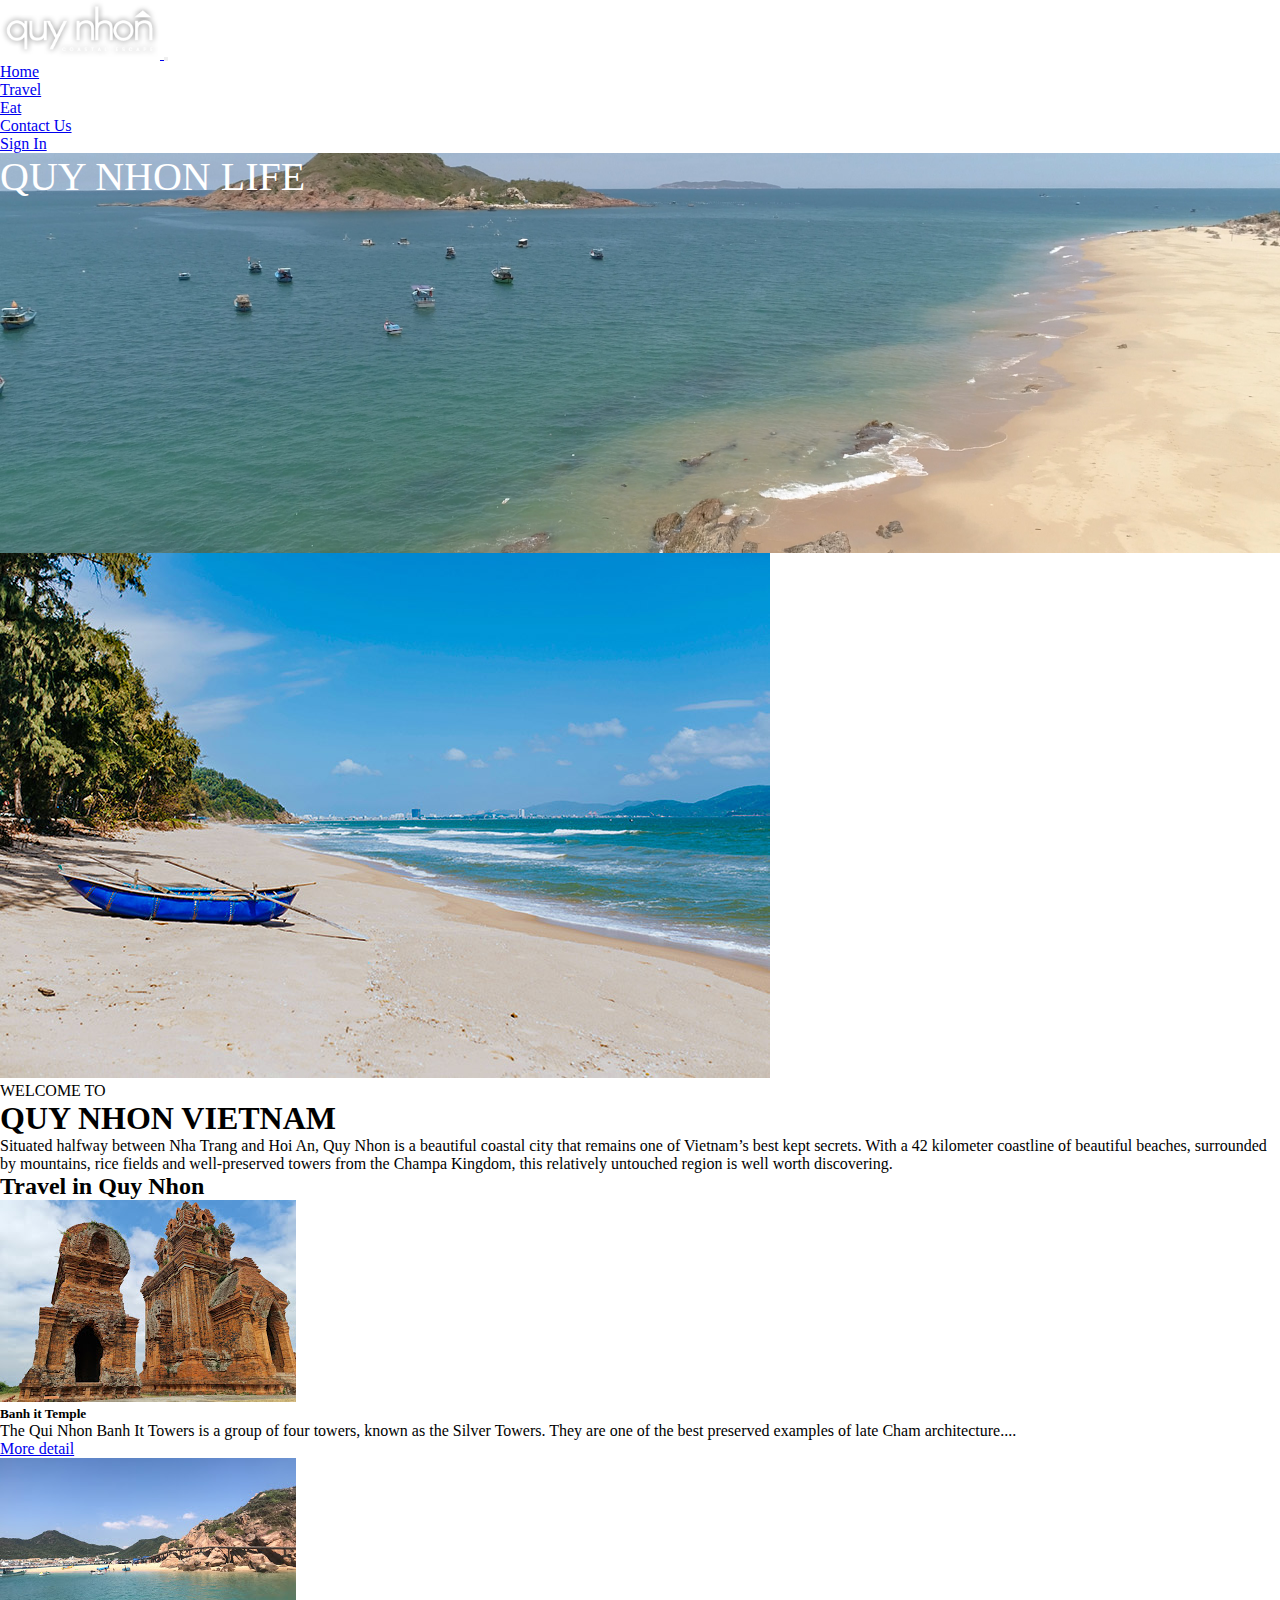
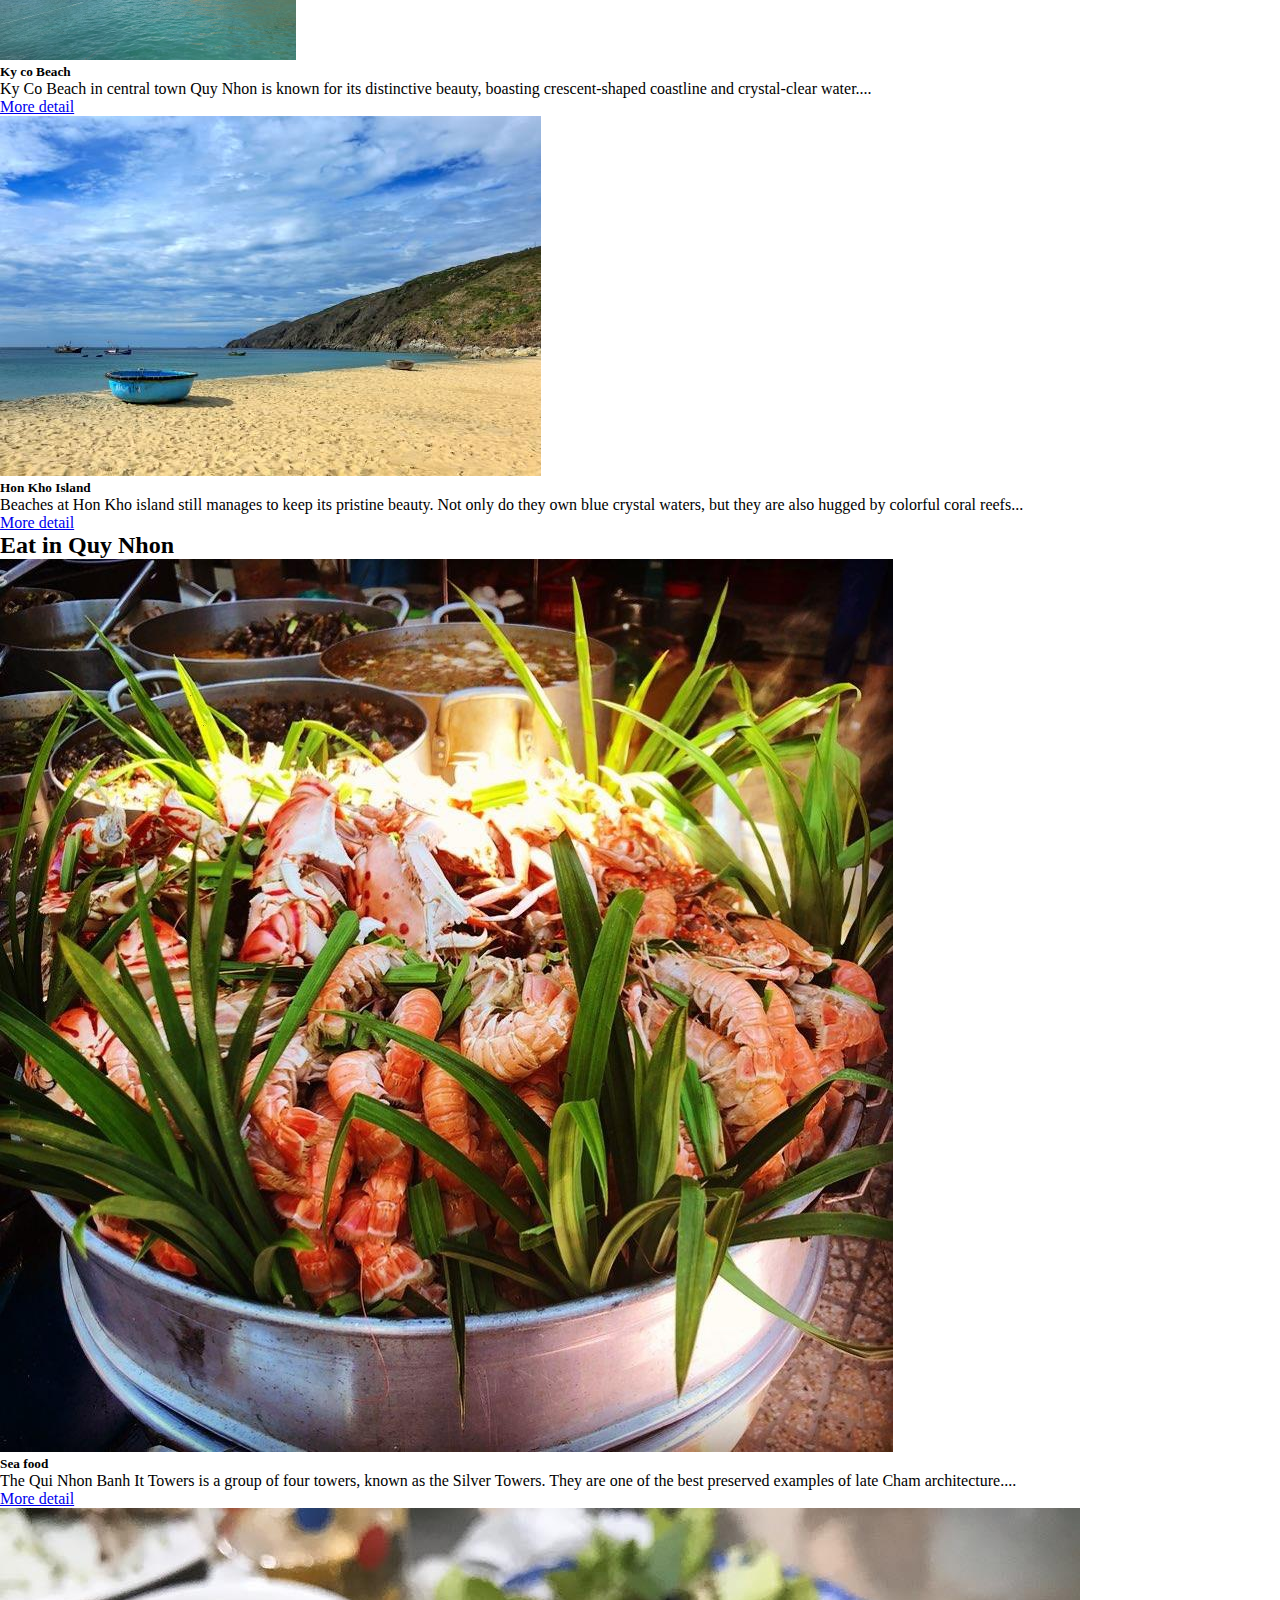
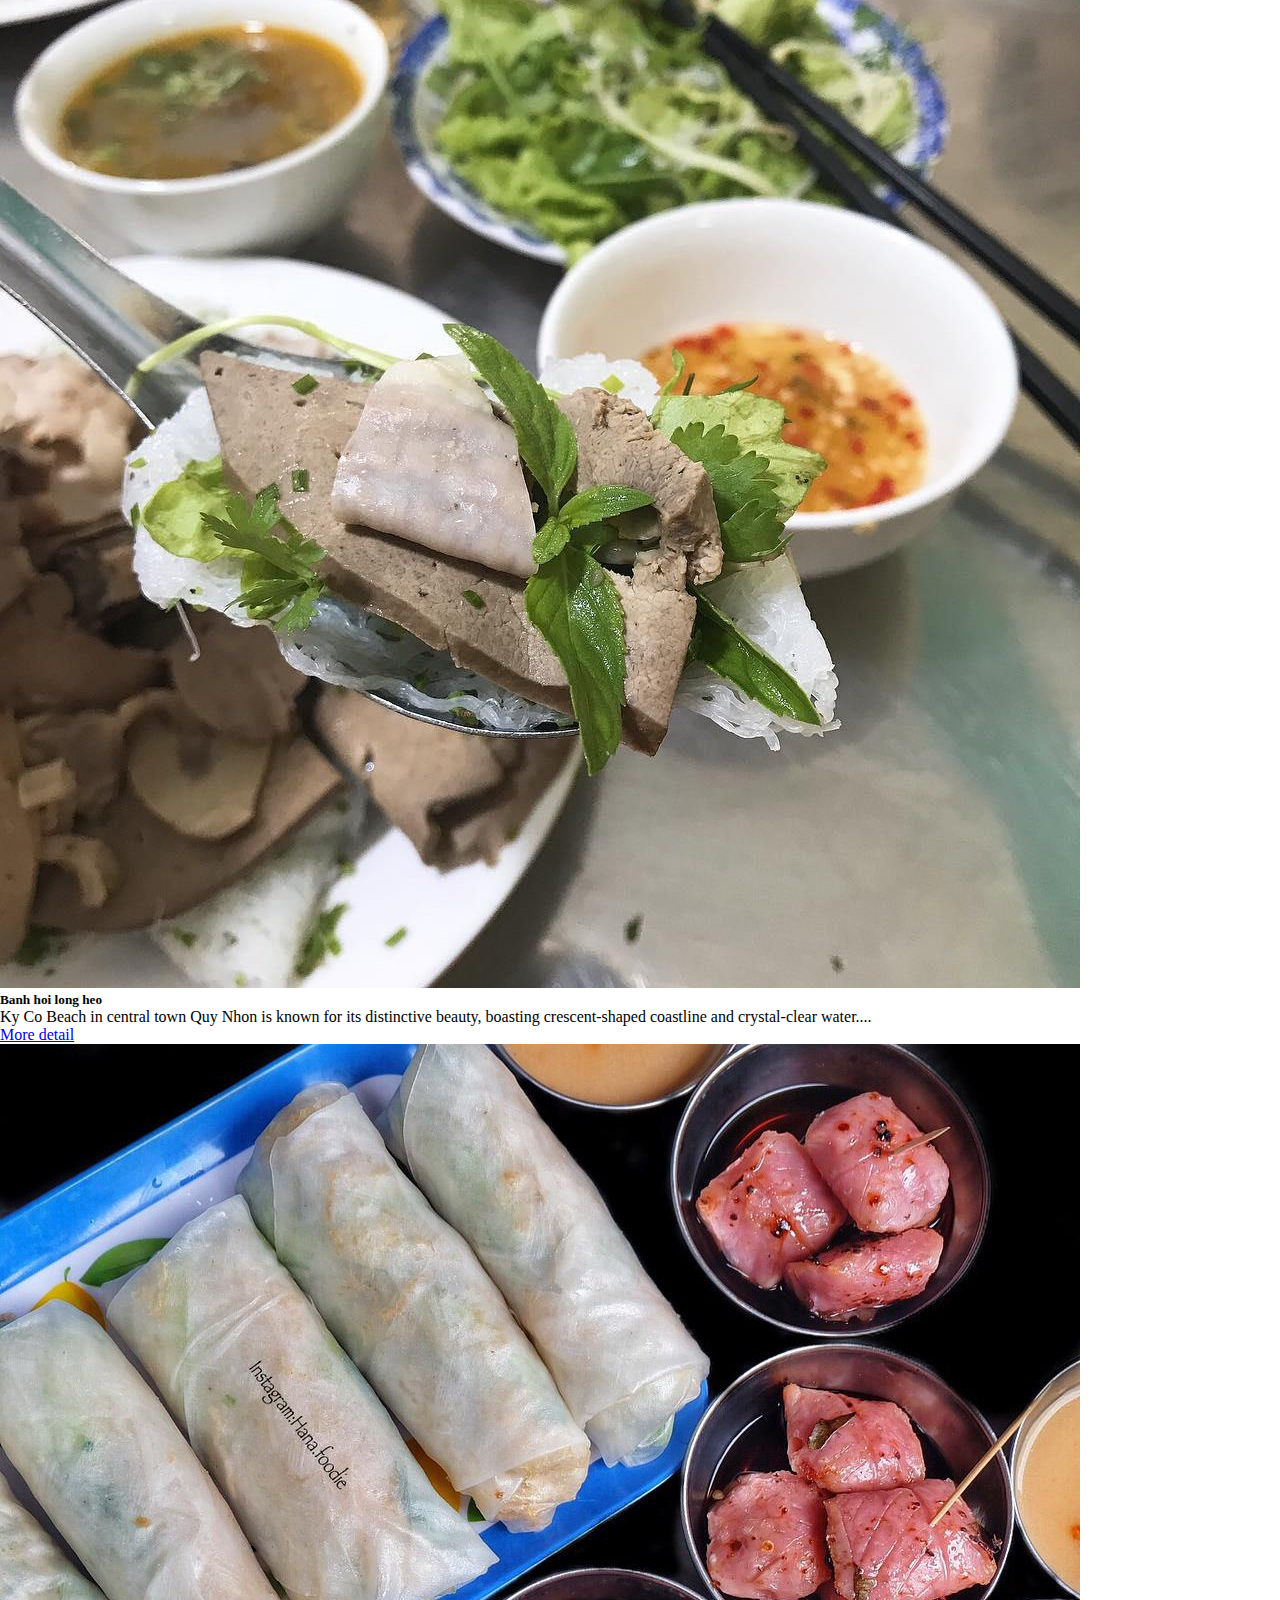
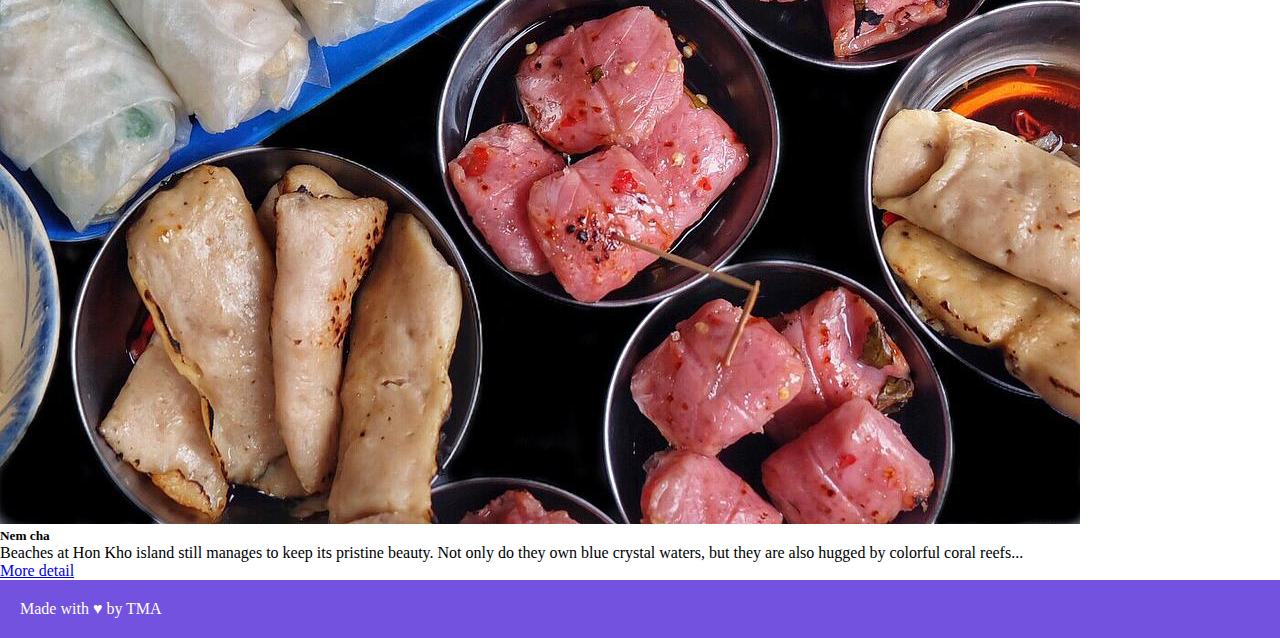
<file: index.html>
<!DOCTYPE html>
<html lang="en">

<head>
  <meta charset="UTF-8">
  <meta http-equiv="X-UA-Compatible" content="IE=edge">
  <meta name="viewport" content="width=device-width, initial-scale=1.0">
  <link rel="stylesheet" href="index.css">
  <link href="https://cdn.jsdelivr.net/npm/bootstrap@5.0.1/dist/css/bootstrap.min.css" rel="stylesheet"
    integrity="sha384-+0n0xVW2eSR5OomGNYDnhzAbDsOXxcvSN1TPprVMTNDbiYZCxYbOOl7+AMvyTG2x" crossorigin="anonymous">
  <meta name="viewport" content="width=device-width, initial-scale=1.0">
  <meta name="description"
    content="Quy Nhon Vietnam is one of the must visit coastal cities in Central Vietnam which boasts stunning beaches, a myriad of attractions, hotels and a lot more.  ">

  <meta name="keywords"
    content="quy nhon travel, vietnam coastal city, quy nhon attractions, fishing village, fishing town, beaches in vietnam, things to do, activities, quy nhon, vietnam">

  <meta name="google-site-verification" content="5t_bZPO6lNKE21adFgmoC5HqhByAElQl9Zq3h3pesdw" />
  <title>project4</title>
</head>

<body>
  <!-- header  -->
  <header id="header">
    <nav class="navbar navbar-expand-lg navbar-dark bg-primary">
      <div class="container">
        <a class="navbar-brand" href="index.html">
          <img src="images/logo.png" alt="loto" />
        </a>
        <button class="navbar-toggler" type="button" data-bs-toggle="collapse" data-bs-target="#navbarSupportedContent"
          aria-controls="navbarSupportedContent" aria-expanded="false" aria-label="Toggle navigation">
          <span class="navbar-toggler-icon"></span>
        </button>

        <div class="collapse navbar-collapse justify-content-end" id="navbarSupportedContent">
          <ul class="navbar-nav">
            <li class="nav-item">
              <a class="nav-link active" aria-current="page" href="index.html">Home</a>
            </li>
            <li class="nav-item">
              <a class="nav-link" href="#gallery-travel">Travel</a>
            </li>
            <li class="nav-item">
              <a class="nav-link" href="#gallery-eat">Eat</a>
            </li>
            <li class="nav-item">
              <a class="nav-link" href="page/contactUs">Contact Us</a>
            </li>
            <li class="nav-item">
              <a class="nav-link" href="page/signIn">Sign In</a>
            </li>
          </ul>
        </div>
      </div>
    </nav>
  </header>
  <!-- / header -->

  <!-- banner  -->
  <section id="banner">
    <div class="position-relative banner-img">
      <div class="position-absolute banner-content">
        QUY NHON LIFE
      </div>
    </div>
  </section>
  <!-- / banner  -->

  <!-- Info  -->
  <section id="info">
    <div class="container">
      <div class="row my-5">
        <div class="col-lg-6 col-md-6 col-sm-12">
          <img src="images/welcome.jpg" alt="" class="w-100">
        </div>
        <div class="col-lg-6 col-md-6 col-sm-12">
          <p class="">WELCOME TO</p>
          <h1 class="">QUY NHON VIETNAM</h1>
          <p class="">Situated halfway between Nha Trang and Hoi An, Quy Nhon is a beautiful coastal city that remains
            one of
            Vietnam’s best kept secrets. With a 42 kilometer coastline of beautiful beaches, surrounded by mountains,
            rice fields and well-preserved towers from the Champa Kingdom, this relatively untouched region is well
            worth discovering. </p>
        </div>
      </div>
    </div>
  </section>
  <!-- / Info -->

  <!-- gallery  -->
  <section id="gallery-travel">
    <div class="container mb-4">
      <h2>Travel in Quy Nhon</h2>
      <div class="row">
        <div class="col-lg-4 col-md-6 col-sm-12">
          <div class="card shadow m-2">
            <img src="images/2021-02-23.jpg" class="card-img-top" alt="Banh it Temple">
            <div class="card-body">
              <h5 class="card-title">Banh it Temple</h5>
              <p class="card-text">
                The Qui Nhon Banh It Towers is a group of four towers, known as the Silver Towers. They are one of the
                best preserved examples of late Cham architecture....</p>
              <a href="page/detailTravel" class="btn btn-primary">More detail</a>
            </div>
          </div>
        </div>
        <div class="col-lg-4 col-md-6 col-sm-12">
          <div class="card shadow m-2">
            <img src="images/IMG_4172.JPG" class="card-img-top" alt="Ky co Beach">
            <div class="card-body">
              <h5 class="card-title">Ky co Beach</h5>
              <p class="card-text">Ky Co Beach in central town Quy Nhon is known for its distinctive beauty, boasting
                crescent-shaped coastline and crystal-clear water....</p>
              <a href="page/detailTravel" class="btn btn-primary">More detail</a>
            </div>
          </div>
        </div>
        <div class="col-lg-4 col-md-6 col-sm-12">
          <div class="card shadow m-2">
            <img src="images/licensed-image.jpg" class="card-img-top" alt="Hon Kho Island">
            <div class="card-body">
              <h5 class="card-title">Hon Kho Island</h5>
              <p class="card-text">Beaches at Hon Kho island still manages to keep its pristine beauty. Not only do they
                own blue crystal waters, but they are also hugged by colorful coral reefs...</p>
              <a href="page/detailTravel" class="btn btn-primary">More detail</a>
            </div>
          </div>
        </div>
      </div>
    </div>
  </section>
  <!-- / galery -->

  <!-- gallery  -->
  <section id="gallery-eat">
    <div class="container mb-4">
      <h2>Eat in Quy Nhon</h2>
      <div class="row">
        <div class="col-lg-4 col-md-6 col-sm-12">
          <div class="card shadow m-2">
            <img src="images/misa_piggy.jpg" class="card-img-top" alt="Sea food">
            <div class="card-body">
              <h5 class="card-title">Sea food</h5>
              <p class="card-text">
                The Qui Nhon Banh It Towers is a group of four towers, known as the Silver Towers. They are one of the
                best preserved examples of late Cham architecture....</p>
              <a href="page/detailEat" class="btn btn-primary">More detail</a>
            </div>
          </div>
        </div>
        <div class="col-lg-4 col-md-6 col-sm-12">
          <div class="card shadow m-2">
            <img src="images/mitmit25.jpg" class="card-img-top" alt="Banh hoi long heo">
            <div class="card-body">
              <h5 class="card-title">Banh hoi long heo</h5>
              <p class="card-text">Ky Co Beach in central town Quy Nhon is known for its distinctive beauty, boasting
                crescent-shaped coastline and crystal-clear water....</p>
              <a href="page/detailEat" class="btn btn-primary">More detail</a>
            </div>
          </div>
        </div>
        <div class="col-lg-4 col-md-6 col-sm-12">
          <div class="card shadow m-2">
            <img src="images/hanafoodie_2.jpg" class="card-img-top" alt="Nem cha">
            <div class="card-body">
              <h5 class="card-title">Nem cha</h5>
              <p class="card-text">Beaches at Hon Kho island still manages to keep its pristine beauty. Not only do they
                own blue crystal waters, but they are also hugged by colorful coral reefs...</p>
              <a href="page/detailEat" class="btn btn-primary">More detail</a>
            </div>
          </div>
        </div>
      </div>
    </div>
  </section>
  <!-- / galery -->

  <!-- footer  -->

  <footer id="footer">
    <div class="container p-2">
      <p class="lead text-center">
        Made with &hearts; by TMA
      </p>
    </div>
  </footer>
  <!-- / footer  -->

  <!-- Optional JavaScript; choose one of the two! -->

  <!-- Option 1: Bootstrap Bundle with Popper -->
  <script src="https://cdn.jsdelivr.net/npm/bootstrap@5.0.1/dist/js/bootstrap.bundle.min.js"
    integrity="sha384-gtEjrD/SeCtmISkJkNUaaKMoLD0//ElJ19smozuHV6z3Iehds+3Ulb9Bn9Plx0x4"
    crossorigin="anonymous"></script>

  <!-- Option 2: Separate Popper and Bootstrap JS -->
  <!--
    <script src="https://cdn.jsdelivr.net/npm/@popperjs/core@2.9.2/dist/umd/popper.min.js" integrity="sha384-IQsoLXl5PILFhosVNubq5LC7Qb9DXgDA9i+tQ8Zj3iwWAwPtgFTxbJ8NT4GN1R8p" crossorigin="anonymous"></script>
    <script src="https://cdn.jsdelivr.net/npm/bootstrap@5.0.1/dist/js/bootstrap.min.js" integrity="sha384-Atwg2Pkwv9vp0ygtn1JAojH0nYbwNJLPhwyoVbhoPwBhjQPR5VtM2+xf0Uwh9KtT" crossorigin="anonymous"></script>
    -->

  <!-- Global site tag (gtag.js) - Google Analytics -->
  <script async src="https://www.googletagmanager.com/gtag/js?id=G-E2JDKHR2YD"></script>
  <script>
    window.dataLayer = window.dataLayer || [];
    function gtag() { dataLayer.push(arguments); }
    gtag('js', new Date());

    gtag('config', 'G-E2JDKHR2YD');
  </script>
</body>

</html>
</file>
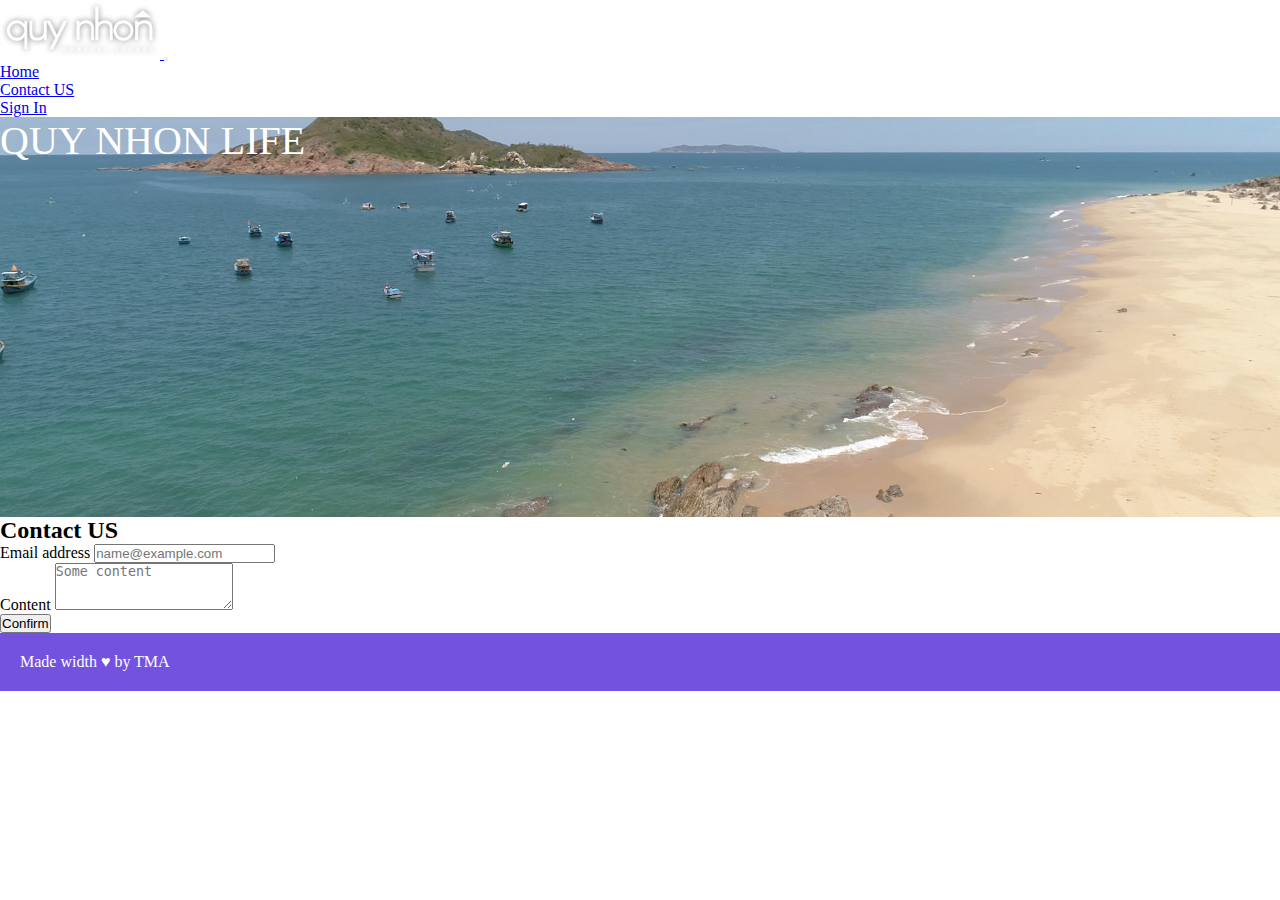
<file: page/contactUs/index.html>
<!DOCTYPE html>
<html lang="en">

<head>
  <meta charset="UTF-8">
  <meta http-equiv="X-UA-Compatible" content="IE=edge">
  <meta name="viewport" content="width=device-width, initial-scale=1.0">
  <link rel="stylesheet" href="index.css">
  <link href="https://cdn.jsdelivr.net/npm/bootstrap@5.0.1/dist/css/bootstrap.min.css" rel="stylesheet"
    integrity="sha384-+0n0xVW2eSR5OomGNYDnhzAbDsOXxcvSN1TPprVMTNDbiYZCxYbOOl7+AMvyTG2x" crossorigin="anonymous">
  <meta name="viewport" content="width=device-width, initial-scale=1.0">
  <meta name="description"
    content="Quy Nhon Vietnam is one of the must visit coastal cities in Central Vietnam which boasts stunning beaches, a myriad of attractions, hotels and a lot more.  ">

  <meta name="keywords"
    content="quy nhon travel, vietnam coastal city, quy nhon attractions, fishing village, fishing town, beaches in vietnam, things to do, activities, quy nhon, vietnam">

  <meta name="google-site-verification" content="5t_bZPO6lNKE21adFgmoC5HqhByAElQl9Zq3h3pesdw" />
  <title>project4</title>
</head>

<body>
  <!-- header  -->
  <header id="header">
    <nav class="navbar navbar-expand-lg navbar-dark bg-primary">
      <div class="container">
        <a class="navbar-brand" href="../../index.html">
          <img src="../../images/logo.png" alt="loto" />
        </a>
        <button class="navbar-toggler" type="button" data-bs-toggle="collapse" data-bs-target="#navbarSupportedContent"
          aria-controls="navbarSupportedContent" aria-expanded="false" aria-label="Toggle navigation">
          <span class="navbar-toggler-icon"></span>
        </button>

        <div class="collapse navbar-collapse justify-content-end" id="navbarSupportedContent">
          <ul class="navbar-nav">
            <li class="nav-item">
              <a class="nav-link active" aria-current="page" href="../../index.html">Home</a>
            </li>
            <li class="nav-item">
              <a class="nav-link" href="index.html">Contact US</a>
            </li>
            <li class="nav-item">
              <a class="nav-link" href="../signIn">Sign In</a>
            </li>
          </ul>
        </div>
      </div>
    </nav>
  </header>
  <!-- / header -->

  <!-- banner  -->
  <section id="banner">
    <div class="position-relative banner-img">
      <div class="position-absolute banner-content">
        QUY NHON LIFE
      </div>
    </div>
  </section>
  <!-- / banner  -->

  <!-- contact-us  -->
  <section id="contact-us">
    <div class="container mt-5 mb-5">
      <div class="bg-light p-5 border rounded-2">
        <h2>Contact US</h2>
        <form>
          <div class="mb-3">
            <label for="exampleFormControlInput1" class="form-label">Email address</label>
            <input type="email" class="form-control" id="exampleFormControlInput1" placeholder="name@example.com">
          </div>
          <div class="mb-3">
            <label for="exampleFormControlTextarea1" class="form-label">Content</label>
            <textarea class="form-control" id="exampleFormControlTextarea1" rows="3"
              placeholder="Some content"></textarea>
          </div>
          <button type="button" class="btn btn-primary">Confirm</button>
        </form>
      </div>
    </div>
  </section>
  <!-- /contact-us  -->

  <!-- footer  -->

  <footer id="footer">
    <div class="container">
      <p class="lead text-center">
        Made width &hearts; by TMA
      </p>
    </div>
  </footer>
  <!-- / footer  -->

  <!-- Optional JavaScript; choose one of the two! -->

  <!-- Option 1: Bootstrap Bundle with Popper -->
  <script src="https://cdn.jsdelivr.net/npm/bootstrap@5.0.1/dist/js/bootstrap.bundle.min.js"
    integrity="sha384-gtEjrD/SeCtmISkJkNUaaKMoLD0//ElJ19smozuHV6z3Iehds+3Ulb9Bn9Plx0x4"
    crossorigin="anonymous"></script>

  <!-- Option 2: Separate Popper and Bootstrap JS -->
  <!--
    <script src="https://cdn.jsdelivr.net/npm/@popperjs/core@2.9.2/dist/umd/popper.min.js" integrity="sha384-IQsoLXl5PILFhosVNubq5LC7Qb9DXgDA9i+tQ8Zj3iwWAwPtgFTxbJ8NT4GN1R8p" crossorigin="anonymous"></script>
    <script src="https://cdn.jsdelivr.net/npm/bootstrap@5.0.1/dist/js/bootstrap.min.js" integrity="sha384-Atwg2Pkwv9vp0ygtn1JAojH0nYbwNJLPhwyoVbhoPwBhjQPR5VtM2+xf0Uwh9KtT" crossorigin="anonymous"></script>
    -->

  <!-- Global site tag (gtag.js) - Google Analytics -->
  <script async src="https://www.googletagmanager.com/gtag/js?id=G-E2JDKHR2YD"></script>
  <script>
    window.dataLayer = window.dataLayer || [];
    function gtag() { dataLayer.push(arguments); }
    gtag('js', new Date());

    gtag('config', 'G-E2JDKHR2YD');
  </script>
</body>

</html>
</file>
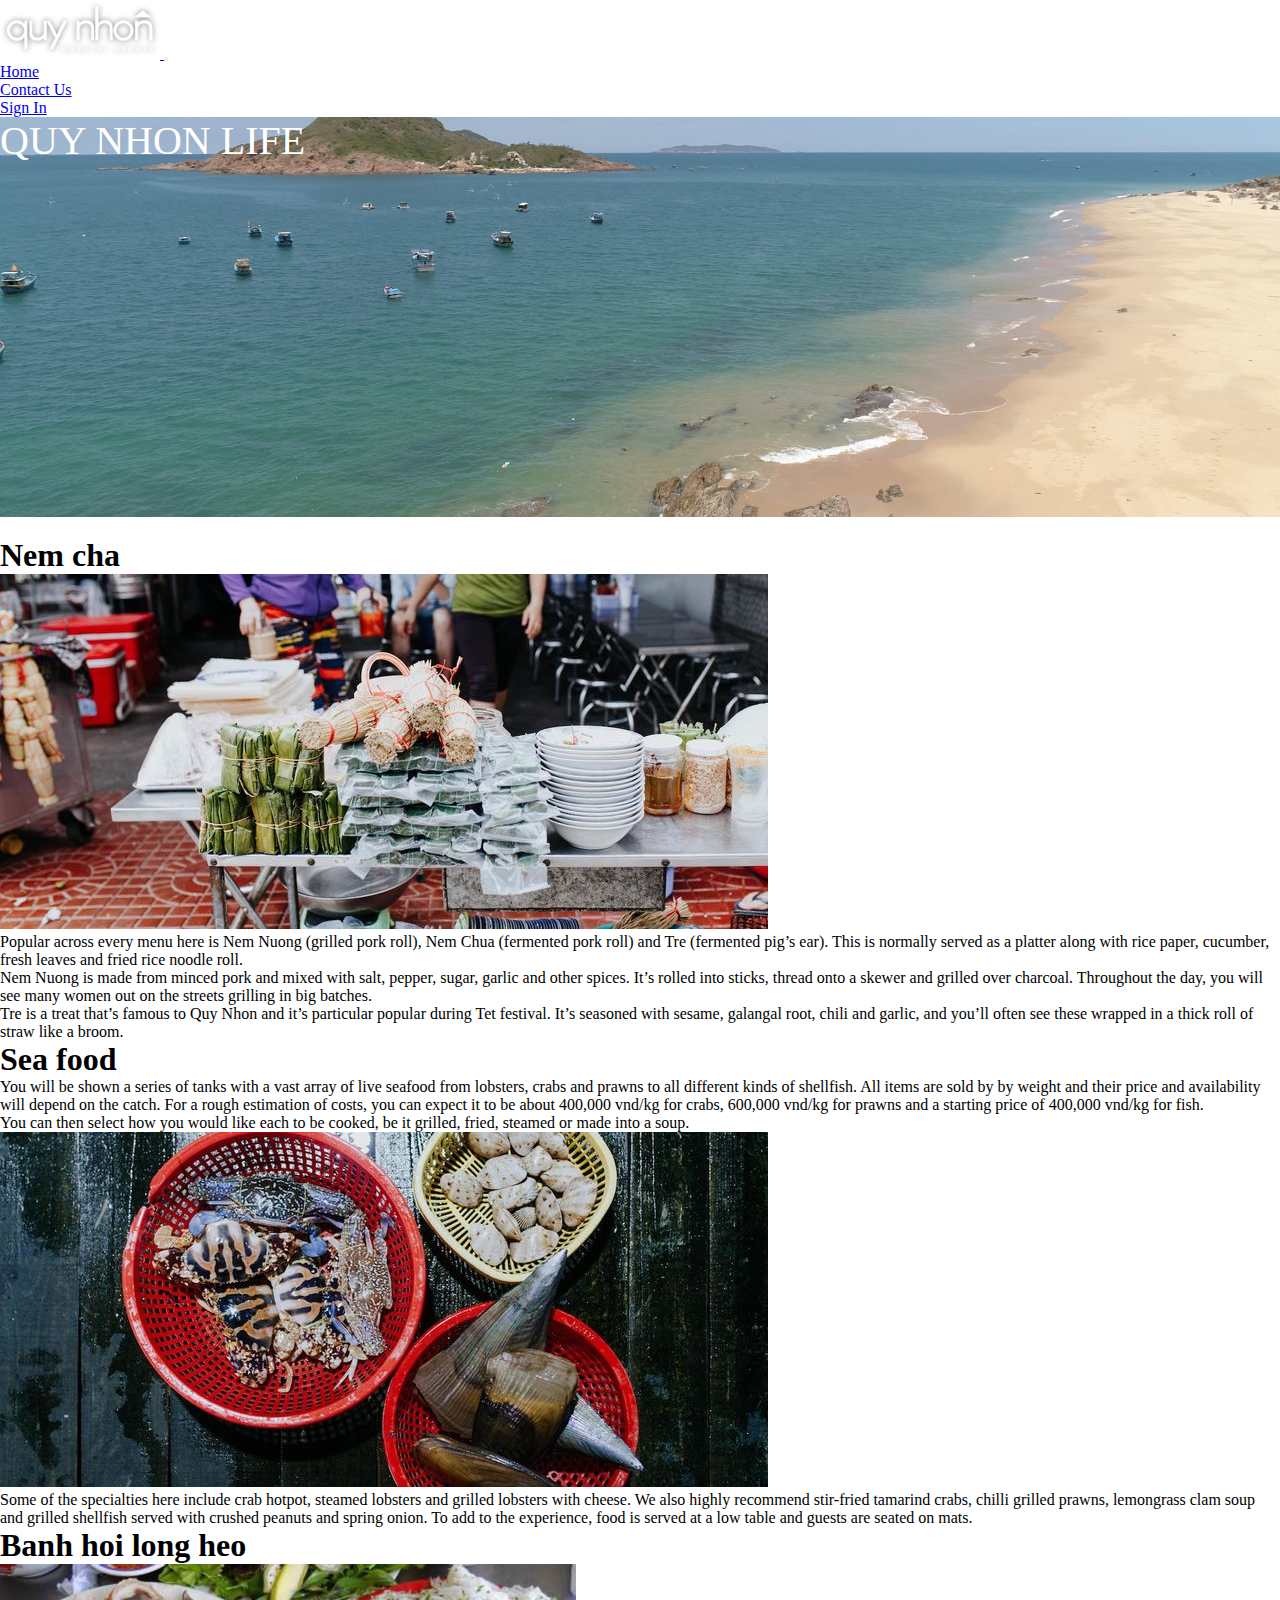
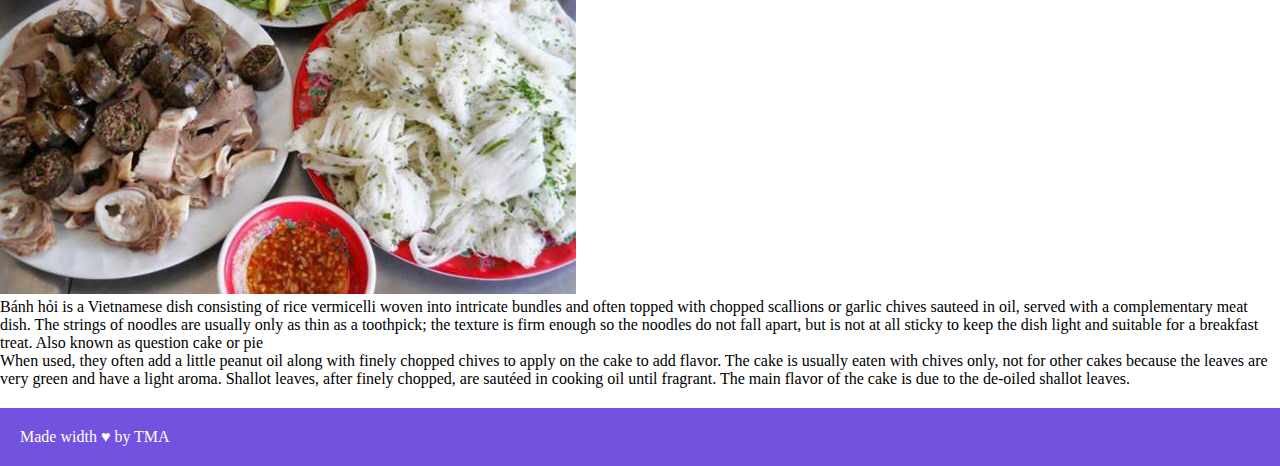
<file: page/detailEat/index.html>
<!DOCTYPE html>
<html lang="en">

<head>
  <meta charset="UTF-8">
  <meta http-equiv="X-UA-Compatible" content="IE=edge">
  <meta name="viewport" content="width=device-width, initial-scale=1.0">
  <link rel="stylesheet" href="index.css">
  <link href="https://cdn.jsdelivr.net/npm/bootstrap@5.0.1/dist/css/bootstrap.min.css" rel="stylesheet"
    integrity="sha384-+0n0xVW2eSR5OomGNYDnhzAbDsOXxcvSN1TPprVMTNDbiYZCxYbOOl7+AMvyTG2x" crossorigin="anonymous">
  <meta name="viewport" content="width=device-width, initial-scale=1.0">
  <meta name="description"
    content="Quy Nhon Vietnam is one of the must visit coastal cities in Central Vietnam which boasts stunning beaches, a myriad of attractions, hotels and a lot more.  ">

  <meta name="keywords"
    content="quy nhon travel, vietnam coastal city, quy nhon attractions, fishing village, fishing town, beaches in vietnam, things to do, activities, quy nhon, vietnam">

  <meta name="google-site-verification" content="5t_bZPO6lNKE21adFgmoC5HqhByAElQl9Zq3h3pesdw" />
  <title>project4</title>
</head>

<body>
  <!-- header  -->
  <header id="header">
    <nav class="navbar navbar-expand-lg navbar-dark bg-primary">
      <div class="container">
        <a class="navbar-brand" href="../../index.html">
          <img src="../../images/logo.png" alt="loto" />
        </a>
        <button class="navbar-toggler" type="button" data-bs-toggle="collapse" data-bs-target="#navbarSupportedContent"
          aria-controls="navbarSupportedContent" aria-expanded="false" aria-label="Toggle navigation">
          <span class="navbar-toggler-icon"></span>
        </button>

        <div class="collapse navbar-collapse justify-content-end" id="navbarSupportedContent">
          <ul class="navbar-nav">
            <li class="nav-item">
              <a class="nav-link active" aria-current="page" href="../../index.html">Home</a>
            </li>
            <li class="nav-item">
              <a class="nav-link" href="../contactUs">Contact Us</a>
            </li>
            <li class="nav-item">
              <a class="nav-link" href="../signIn">Sign In</a>
            </li>
          </ul>
        </div>
      </div>
    </nav>
  </header>
  <!-- / header -->

  <!-- banner  -->
  <section id="banner">
    <div class="position-relative banner-img">
      <div class="position-absolute banner-content">
        QUY NHON LIFE
      </div>
    </div>
  </section>
  <!-- / banner  -->

  <!-- container  -->
  <section id="content">
    <div class="container d-flex flex-column h-100 justify-content-center">
      <div class="bg-light p-5 border rounded-2">
        <div class="row">
          <h1 class="mb-4">Nem cha</h1>
          <div class="row">
            <div class="col-lg-6 col-md-12 col-sm-12">
              <img src="../../images/Quy-Nhon-26-768x355.jpg" alt="Nem cha" class="w-100 mb-4">
            </div>
            <div class="col-lg-6 col-md-12 col-sm-12">
              <p>Popular across every menu here is Nem Nuong (grilled pork roll), Nem Chua (fermented pork roll) and Tre
                (fermented pig’s ear). This is normally served as a platter along with rice paper, cucumber, fresh
                leaves and fried rice noodle roll.</p>
              <p>Nem Nuong is made from minced pork and mixed with salt, pepper, sugar, garlic and other spices. It’s
                rolled into sticks, thread onto a skewer and grilled over charcoal. Throughout the day, you will see
                many women out on the streets grilling in big batches.</p>
            </div>
            <div class="row mt-3">
              <p>Tre is a treat that’s famous to Quy Nhon and it’s particular popular during Tet festival. It’s seasoned
                with sesame, galangal root, chili and garlic, and you’ll often see these wrapped in a thick roll of
                straw like a broom.</p>
            </div>
          </div>
        </div>
        <div class="row">
          <h1 class="mb-4">Sea food</h1>
          <div class="row">
            <div class="col-lg-6 col-md-12 col-sm-12">
              <p>You will be shown a series of tanks with a vast array of live seafood from lobsters,
                crabs
                and prawns to all different kinds of shellfish. All items are sold by by weight and their price and
                availability will depend on the catch. For a rough estimation of costs, you can expect it to be about
                400,000 vnd/kg for crabs, 600,000 vnd/kg for prawns and a starting price of 400,000 vnd/kg for fish.</p>
              <p>You can then select how you would like each to be cooked, be it grilled, fried, steamed or made into a
                soup.</p>
            </div>
            <div class="col-lg-6 col-md-12 col-sm-12">
              <img src="../../images/Quy-Nhon-33-768x355.jpg" alt="Sea food" class="w-100 mb-4">
            </div>
            <div class="row mt-3">
              <p>Some of the specialties here include crab hotpot, steamed lobsters and grilled lobsters with
                cheese. We also highly recommend stir-fried tamarind crabs, chilli grilled prawns, lemongrass clam soup
                and grilled shellfish served with crushed peanuts and spring onion. To add to the experience, food is
                served at a low table and guests are seated on mats.</p>
            </div>
          </div>
        </div>
        <div class="row">
          <h1 class="mb-4">Banh hoi long heo</h1>
          <div class="row">
            <div class="col-lg-6 col-md-12 col-sm-12">
              <img src="../../images/foody-upload-api-foody-mobile-foody-mobile-hmn-jpg-180918093952.jpg"
                alt="Banh hoi long heo" class="w-100 mb-4">
            </div>
            <div class="col-lg-6 col-md-12 col-sm-12">
              <p>Bánh hỏi is a Vietnamese dish consisting of rice vermicelli woven into intricate bundles and often
                topped with chopped scallions or garlic chives sauteed in oil, served with a complementary meat dish.
                The strings of noodles are usually only as thin as a toothpick; the texture is firm enough so the
                noodles do not fall apart, but is not at all sticky to keep the dish light and suitable for a breakfast
                treat. Also known as question cake or pie</p>
              <pv>When used, they often add a little peanut oil along with finely chopped chives to apply on the cake to
                add flavor. The cake is usually eaten with chives only, not for other cakes because the leaves are very
                green and have a light aroma. Shallot leaves, after finely chopped, are sautéed in cooking oil until
                fragrant. The main flavor of the cake is due to the de-oiled shallot leaves.</pv>
            </div>
          </div>
        </div>
      </div>
    </div>
  </section>
  <!-- /container  -->

  <!-- footer  -->

  <footer id="footer">
    <div class="container p-2">
      <p class="lead text-center">
        Made width &hearts; by TMA
      </p>
    </div>
  </footer>
  <!-- / footer  -->

  <!-- Optional JavaScript; choose one of the two! -->

  <!-- Option 1: Bootstrap Bundle with Popper -->
  <script src="https://cdn.jsdelivr.net/npm/bootstrap@5.0.1/dist/js/bootstrap.bundle.min.js"
    integrity="sha384-gtEjrD/SeCtmISkJkNUaaKMoLD0//ElJ19smozuHV6z3Iehds+3Ulb9Bn9Plx0x4"
    crossorigin="anonymous"></script>

  <!-- Option 2: Separate Popper and Bootstrap JS -->
  <!--
    <script src="https://cdn.jsdelivr.net/npm/@popperjs/core@2.9.2/dist/umd/popper.min.js" integrity="sha384-IQsoLXl5PILFhosVNubq5LC7Qb9DXgDA9i+tQ8Zj3iwWAwPtgFTxbJ8NT4GN1R8p" crossorigin="anonymous"></script>
    <script src="https://cdn.jsdelivr.net/npm/bootstrap@5.0.1/dist/js/bootstrap.min.js" integrity="sha384-Atwg2Pkwv9vp0ygtn1JAojH0nYbwNJLPhwyoVbhoPwBhjQPR5VtM2+xf0Uwh9KtT" crossorigin="anonymous"></script>
    -->

  <!-- Global site tag (gtag.js) - Google Analytics -->
  <script async src="https://www.googletagmanager.com/gtag/js?id=G-E2JDKHR2YD"></script>
  <script>
    window.dataLayer = window.dataLayer || [];
    function gtag() { dataLayer.push(arguments); }
    gtag('js', new Date());

    gtag('config', 'G-E2JDKHR2YD');
  </script>
</body>

</html>
</file>
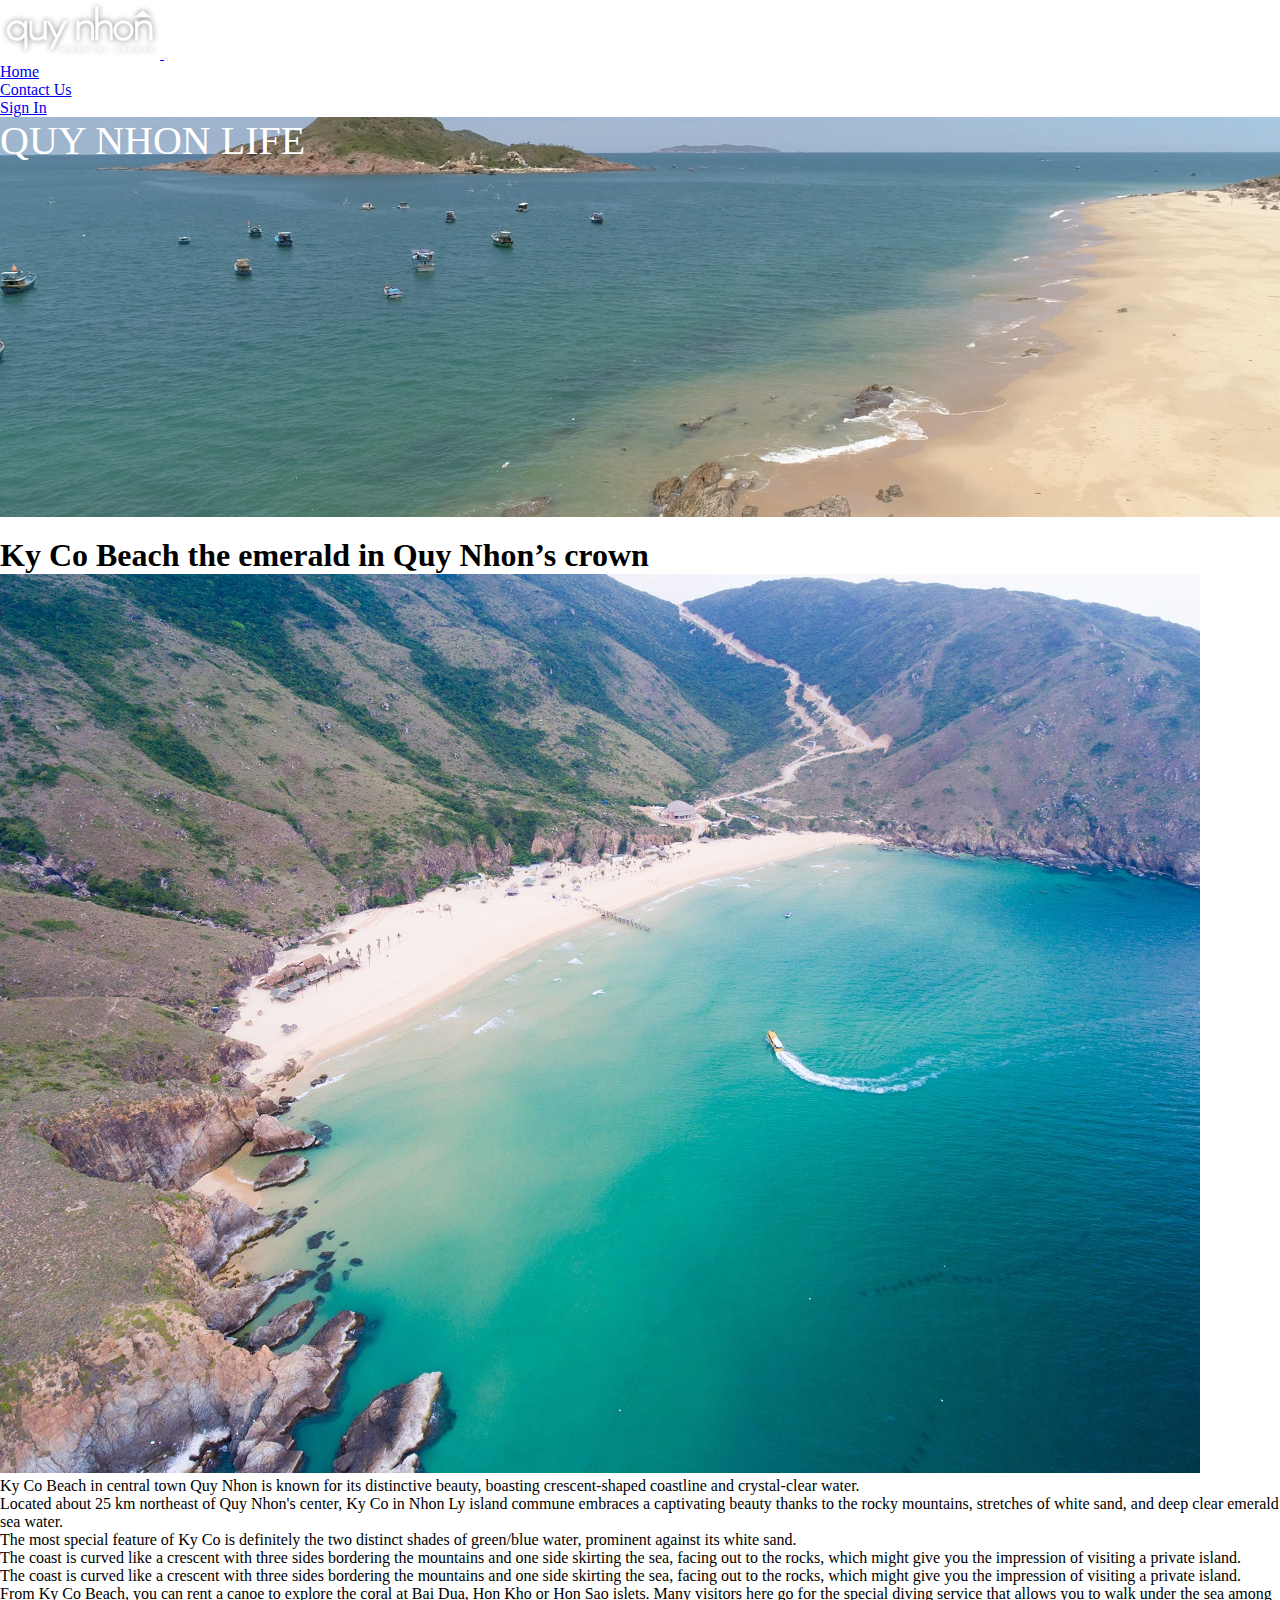
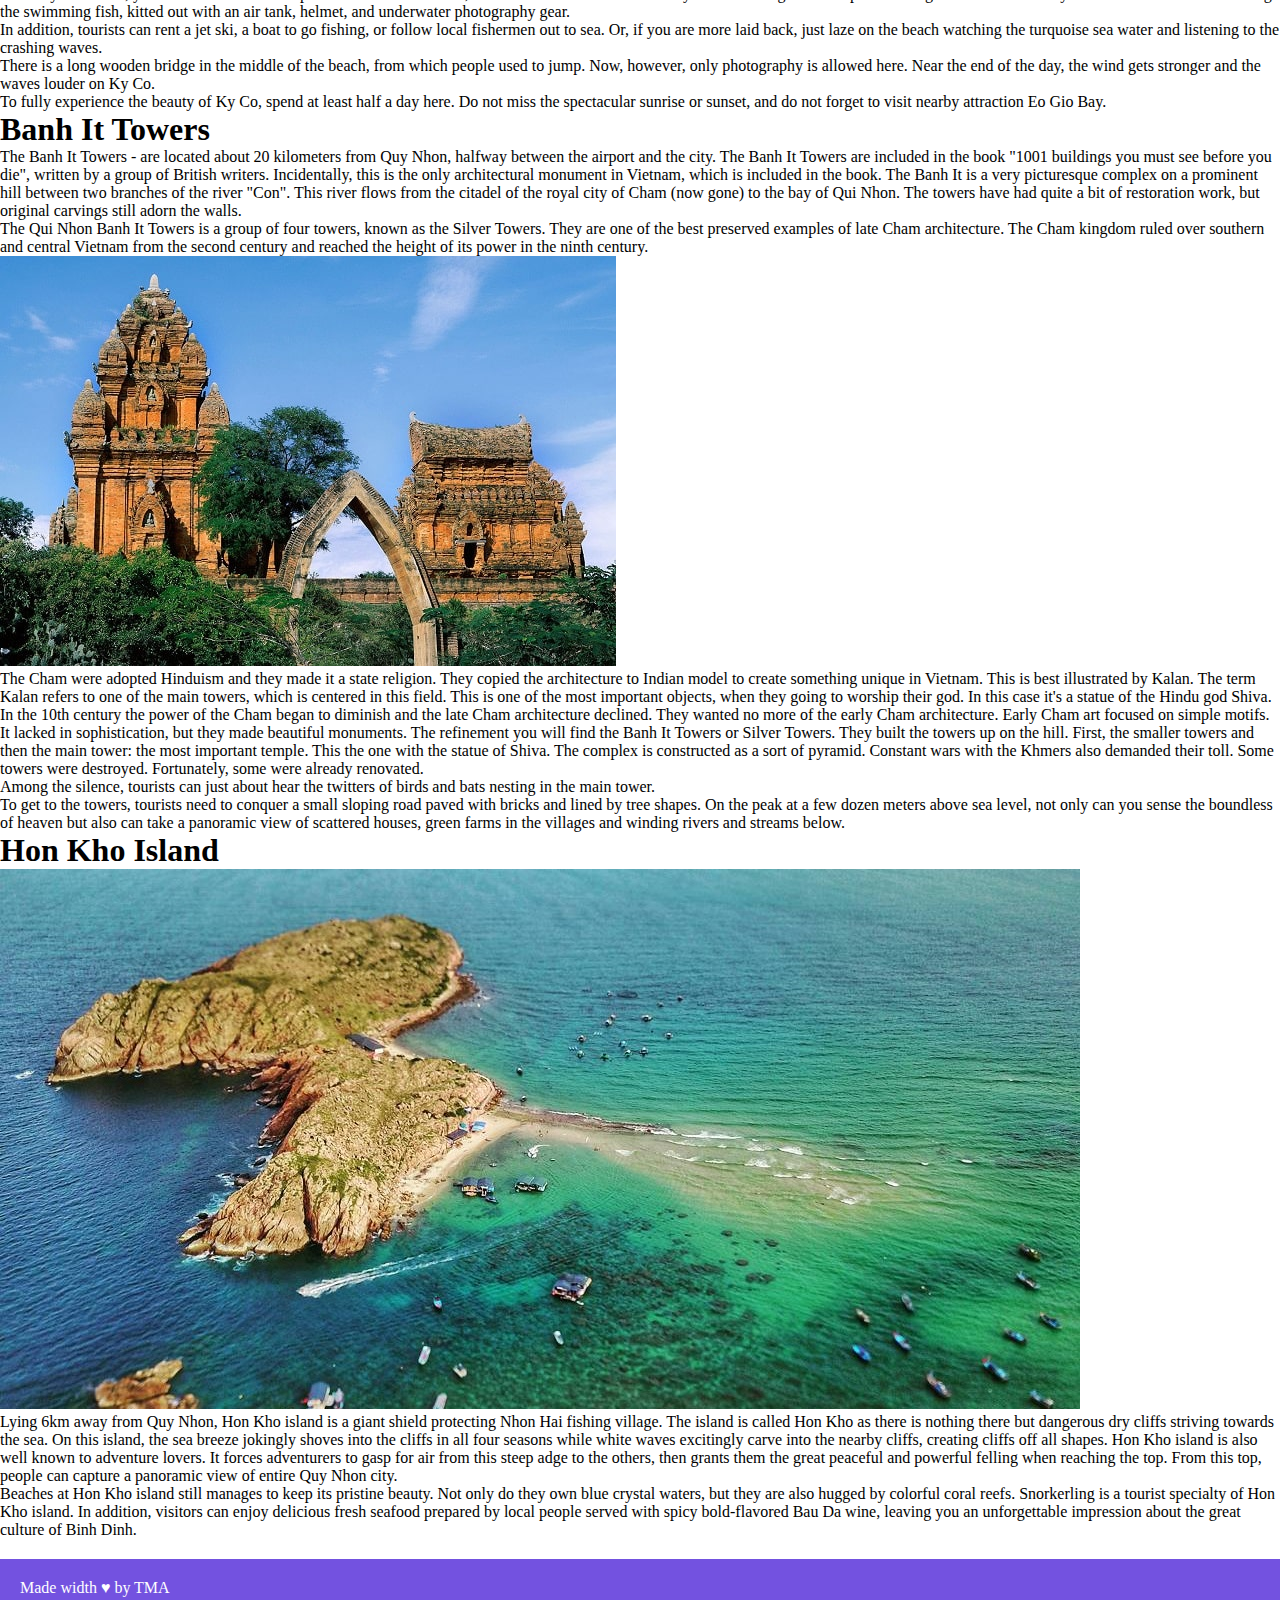
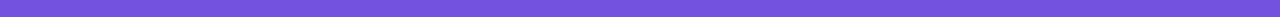
<file: page/detailTravel/index.html>
<!DOCTYPE html>
<html lang="en">

<head>
  <meta charset="UTF-8">
  <meta http-equiv="X-UA-Compatible" content="IE=edge">
  <meta name="viewport" content="width=device-width, initial-scale=1.0">
  <link rel="stylesheet" href="index.css">
  <link href="https://cdn.jsdelivr.net/npm/bootstrap@5.0.1/dist/css/bootstrap.min.css" rel="stylesheet"
    integrity="sha384-+0n0xVW2eSR5OomGNYDnhzAbDsOXxcvSN1TPprVMTNDbiYZCxYbOOl7+AMvyTG2x" crossorigin="anonymous">
  <meta name="viewport" content="width=device-width, initial-scale=1.0">
  <meta name="description"
    content="Quy Nhon Vietnam is one of the must visit coastal cities in Central Vietnam which boasts stunning beaches, a myriad of attractions, hotels and a lot more.  ">

  <meta name="keywords"
    content="quy nhon travel, vietnam coastal city, quy nhon attractions, fishing village, fishing town, beaches in vietnam, things to do, activities, quy nhon, vietnam">

  <meta name="google-site-verification" content="5t_bZPO6lNKE21adFgmoC5HqhByAElQl9Zq3h3pesdw" />
  <title>project4</title>
</head>

<body>
  <!-- header  -->
  <header id="header">
    <nav class="navbar navbar-expand-lg navbar-dark bg-primary">
      <div class="container">
        <a class="navbar-brand" href="../../index.html">
          <img src="../../images/logo.png" alt="loto" />
        </a>
        <button class="navbar-toggler" type="button" data-bs-toggle="collapse" data-bs-target="#navbarSupportedContent"
          aria-controls="navbarSupportedContent" aria-expanded="false" aria-label="Toggle navigation">
          <span class="navbar-toggler-icon"></span>
        </button>

        <div class="collapse navbar-collapse justify-content-end" id="navbarSupportedContent">
          <ul class="navbar-nav">
            <li class="nav-item">
              <a class="nav-link active" aria-current="page" href="../../index.html">Home</a>
            </li>
            <li class="nav-item">
              <a class="nav-link" href="../contactUs">Contact Us</a>
            </li>
            <li class="nav-item">
              <a class="nav-link" href="../signIn">Sign In</a>
            </li>
          </ul>
        </div>
      </div>
    </nav>
  </header>
  <!-- / header -->

  <!-- banner  -->
  <section id="banner">
    <div class="position-relative banner-img">
      <div class="position-absolute banner-content">
        QUY NHON LIFE
      </div>
    </div>
  </section>
  <!-- / banner  -->
  <!-- container  -->
  <section id="content">
    <div class="container d-flex flex-column h-100 justify-content-center">
      <div class="bg-light p-5 border rounded-2">
        <div class="row">
          <h1 class="mb-4">Ky Co Beach the emerald in Quy Nhon’s crown</h1>
          <div class="row">
            <div class="col-lg-6 col-md-12 col-sm-12">
              <img src="../../images/Ky-Co-1-8791-1600856448.jpg" alt="Ky co Beach" class="w-100 mb-4">
            </div>
            <div class="col-lg-6 col-md-12 col-sm-12">
              <p>Ky Co Beach in central town Quy Nhon is known for its distinctive beauty, boasting crescent-shaped
                coastline
                and crystal-clear water.</p>
              <p>Located about 25 km northeast of Quy Nhon's center, Ky Co in Nhon Ly island commune embraces a
                captivating beauty thanks to the rocky mountains, stretches of white sand, and deep clear emerald sea
                water.</p>
              <p>The most special feature of Ky Co is definitely the two distinct shades of green/blue water, prominent
                against its white sand.</p>
              <p>The coast is curved like a crescent with three sides bordering the mountains and one side skirting the
                sea, facing out to the rocks, which might give you the impression of visiting a private island.</p>
              <p>The coast is curved like a crescent with three sides bordering the mountains and one side skirting the
                sea, facing out to the rocks, which might give you the impression of visiting a private island.</p>
            </div>
            <div class="row">
              <p>From Ky Co Beach, you can rent a canoe to explore the coral at Bai Dua, Hon Kho or Hon Sao islets. Many
                visitors here go for the special diving service that allows you to walk under the sea among the swimming
                fish, kitted out with an air tank, helmet, and underwater photography gear.</p>

              <p>In addition, tourists can rent a jet ski, a boat to go fishing, or follow local fishermen out to sea.
                Or, if you are more laid back, just laze on the beach watching the turquoise sea water and listening to
                the crashing waves.</p>

              <p> There is a long wooden bridge in the middle of the beach, from which people used to jump. Now,
                however, only photography is allowed here. Near the end of the day, the wind gets stronger and the waves
                louder on Ky Co.</p>

              <p> To fully experience the beauty of Ky Co, spend at least half a day here. Do not miss the spectacular
                sunrise or sunset, and do not forget to visit nearby attraction Eo Gio Bay.</p>
            </div>
          </div>
        </div>
        <div class="row">
          <h1 class="mb-4">Banh It Towers</h1>
          <div class="row">
            <div class="col-lg-6 col-md-12 col-sm-12">
              <p>The Banh It Towers - are located about 20 kilometers from Quy Nhon, halfway between the airport and the
                city. The Banh It Towers are included in the book "1001 buildings you must see before you die", written
                by a group of British writers. Incidentally, this is the only architectural monument in Vietnam, which
                is included in the book. The Banh It is a very picturesque complex on a prominent hill between two
                branches of the river "Con". This river flows from the citadel of the royal city of Cham (now gone) to
                the bay of Qui Nhon. The towers have had quite a bit of restoration work, but original carvings still
                adorn the walls.</p>
              <p>
                The Qui Nhon Banh It Towers is a group of four towers, known as the Silver Towers. They are one of the
                best preserved examples of late Cham architecture. The Cham kingdom ruled over southern and central
                Vietnam from the second century and reached the height of its power in the ninth century.</p>
            </div>
            <div class="col-lg-6 col-md-12 col-sm-12">
              <img src="../../images/banhit2.jpg" alt="Ky co Beach" class="w-100 mb-4">
            </div>
            <div class="row">
              <p>The Cham were adopted Hinduism and they made it a state religion. They copied the architecture to
                Indian model to create something unique in Vietnam. This is best illustrated by Kalan. The term Kalan
                refers to one of the main towers, which is centered in this field. This is one of the most important
                objects, when they going to worship their god. In this case it's a statue of the Hindu god Shiva.</p>

              <p>In the 10th century the power of the Cham began to diminish and the late Cham architecture declined.
                They wanted no more of the early Cham architecture. Early Cham art focused on simple motifs. It lacked
                in sophistication, but they made beautiful monuments.
                The refinement you will find the Banh It Towers or Silver Towers. They built the towers up on the hill.
                First, the smaller towers and then the main tower: the most important temple. This the one with the
                statue of Shiva. The complex is constructed as a sort of pyramid. Constant wars with the Khmers also
                demanded their toll. Some towers were destroyed. Fortunately, some were already renovated.</p>

              <p> Among the silence, tourists can just about hear the twitters of birds and bats nesting in the main
                tower.</p>

              <p> To get to the towers, tourists need to conquer a small sloping road paved with bricks and lined by
                tree shapes. On the peak at a few dozen meters above sea level, not only can you sense the boundless of
                heaven but also can take a panoramic view of scattered houses, green farms in the villages and winding
                rivers and streams below.</p>
            </div>
          </div>
        </div>
        <div class="row">
          <h1 class="mb-4">Hon Kho Island</h1>
          <div class="row">
            <div class="col-lg-6 col-md-12 col-sm-12">
              <img src="../../images/toan-canh-dao-hon-kho-quy-nhon.jpg" alt="Hon Kho Island" class="w-100 mb-4">
            </div>
            <div class="col-lg-6 col-md-12 col-sm-12">
              <p>Lying 6km away from Quy Nhon, Hon Kho island is a giant shield protecting Nhon Hai fishing village. The
                island is called Hon Kho as there is nothing there but dangerous dry cliffs striving towards the sea. On
                this island, the sea breeze jokingly shoves into the cliffs in all four seasons while white waves
                excitingly carve into the nearby cliffs, creating cliffs off all shapes. Hon Kho island is also well
                known to adventure lovers. It forces adventurers to gasp for air from this steep adge to the others,
                then grants them the great peaceful and powerful felling when reaching the top. From this top, people
                can capture a panoramic view of entire Quy Nhon city.</p>
            </div>
            <div class="row">
              <p>Beaches at Hon Kho island still manages to keep its pristine beauty. Not only do they own blue crystal
                waters, but they are also hugged by colorful coral reefs. Snorkerling is a tourist specialty of Hon Kho
                island. In addition, visitors can enjoy delicious fresh seafood prepared by local people served with
                spicy bold-flavored Bau Da wine, leaving you an unforgettable impression about the great culture of Binh
                Dinh.</p>
            </div>
          </div>
        </div>
      </div>
  </section>
  <!-- /container  -->
  <!-- footer  -->

  <footer id="footer">
    <div class="container p-2">
      <p class="lead text-center">
        Made width &hearts; by TMA
      </p>
    </div>
  </footer>
  <!-- / footer  -->

  <!-- Optional JavaScript; choose one of the two! -->

  <!-- Option 1: Bootstrap Bundle with Popper -->
  <script src="https://cdn.jsdelivr.net/npm/bootstrap@5.0.1/dist/js/bootstrap.bundle.min.js"
    integrity="sha384-gtEjrD/SeCtmISkJkNUaaKMoLD0//ElJ19smozuHV6z3Iehds+3Ulb9Bn9Plx0x4"
    crossorigin="anonymous"></script>

  <!-- Option 2: Separate Popper and Bootstrap JS -->
  <!--
    <script src="https://cdn.jsdelivr.net/npm/@popperjs/core@2.9.2/dist/umd/popper.min.js" integrity="sha384-IQsoLXl5PILFhosVNubq5LC7Qb9DXgDA9i+tQ8Zj3iwWAwPtgFTxbJ8NT4GN1R8p" crossorigin="anonymous"></script>
    <script src="https://cdn.jsdelivr.net/npm/bootstrap@5.0.1/dist/js/bootstrap.min.js" integrity="sha384-Atwg2Pkwv9vp0ygtn1JAojH0nYbwNJLPhwyoVbhoPwBhjQPR5VtM2+xf0Uwh9KtT" crossorigin="anonymous"></script>
    -->

  <!-- Global site tag (gtag.js) - Google Analytics -->
  <script async src="https://www.googletagmanager.com/gtag/js?id=G-E2JDKHR2YD"></script>
  <script>
    window.dataLayer = window.dataLayer || [];
    function gtag() { dataLayer.push(arguments); }
    gtag('js', new Date());

    gtag('config', 'G-E2JDKHR2YD');
  </script>
</body>

</html>
</file>
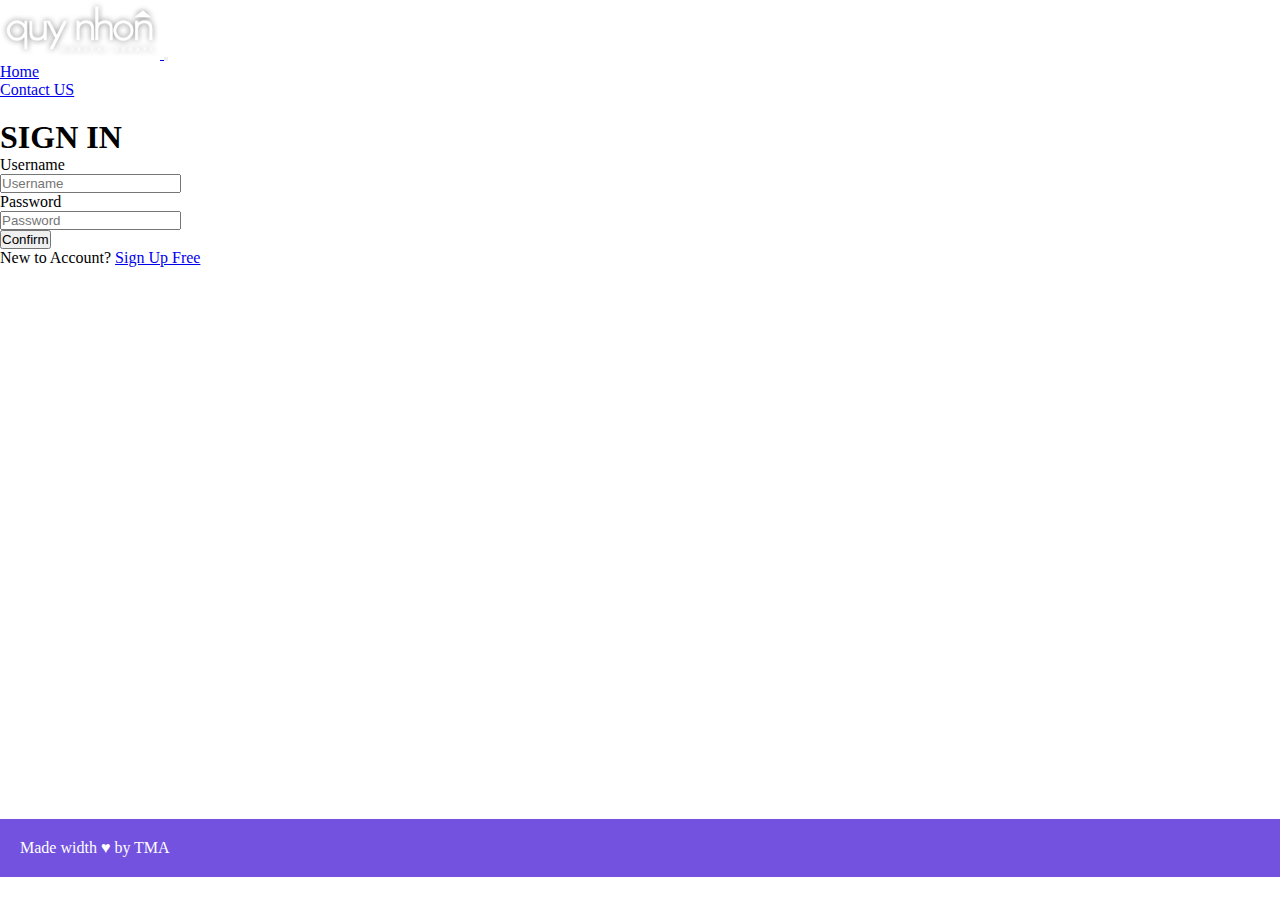
<file: page/signIn/index.html>
<!DOCTYPE html>
<html lang="en">

<head>
  <meta charset="UTF-8">
  <meta http-equiv="X-UA-Compatible" content="IE=edge">
  <meta name="viewport" content="width=device-width, initial-scale=1.0">
  <link rel="stylesheet" href="index.css">
  <link href="https://cdn.jsdelivr.net/npm/bootstrap@5.0.1/dist/css/bootstrap.min.css" rel="stylesheet"
    integrity="sha384-+0n0xVW2eSR5OomGNYDnhzAbDsOXxcvSN1TPprVMTNDbiYZCxYbOOl7+AMvyTG2x" crossorigin="anonymous">
  <meta name="viewport" content="width=device-width, initial-scale=1.0">
  <meta name="description"
    content="Quy Nhon Vietnam is one of the must visit coastal cities in Central Vietnam which boasts stunning beaches, a myriad of attractions, hotels and a lot more.  ">

  <meta name="keywords"
    content="quy nhon travel, vietnam coastal city, quy nhon attractions, fishing village, fishing town, beaches in vietnam, things to do, activities, quy nhon, vietnam">

  <meta name="google-site-verification" content="5t_bZPO6lNKE21adFgmoC5HqhByAElQl9Zq3h3pesdw" />
  <title>project4</title>
</head>

<body>
  <!-- header  -->
  <header id="header">
    <nav class="navbar navbar-expand-lg navbar-dark bg-primary">
      <div class="container">
        <a class="navbar-brand" href="../../index.html">
          <img src="../../images/logo.png" alt="loto" />
        </a>
        <button class="navbar-toggler" type="button" data-bs-toggle="collapse" data-bs-target="#navbarSupportedContent"
          aria-controls="navbarSupportedContent" aria-expanded="false" aria-label="Toggle navigation">
          <span class="navbar-toggler-icon"></span>
        </button>

        <div class="collapse navbar-collapse justify-content-end" id="navbarSupportedContent">
          <ul class="navbar-nav">
            <li class="nav-item">
              <a class="nav-link active" aria-current="page" href="../../index.html">Home</a>
            </li>
            <li class="nav-item">
              <a class="nav-link" href="../contactUs">Contact US</a>
            </li>
          </ul>
        </div>
      </div>
    </nav>
  </header>
  <!-- / header -->

  <!-- Form Sign in  -->
  <section id="signIn">
    <div class="container d-flex flex-column h-100 justify-content-center">
      <div class="bg-light p-5 border rounded-2">
        <h1>SIGN IN</h1>
        <form class="mb-4">
          <div class="row">
            <div class="col-lg-10 col-md-10 col-sm-12 mb-3">
              <label for="staticEmail" class="col-sm-2 col-form-label">Username</label>
              <div class="col-sm-10">
                <input type="text" class="form-control" id="staticEmail" placeholder="Username">
              </div>
            </div>
            <div class="col-lg-10 col-md-10 col-sm-12 mb-3">
              <label for="inputPassword" class="col-sm-2 col-form-label">Password</label>
              <div class="col-sm-10">
                <input type="password" class="form-control" id="inputPassword" placeholder="Password">
              </div>
            </div>
          </div>
          <button type="button" class="btn btn-primary">Confirm</button>
        </form>
        <div>New to Account? <a href="../signUp">Sign Up Free</a></div>
      </div>
    </div>
  </section>

  <!-- / Form Sign in  -->


  <!-- footer  -->

  <footer id="footer">
    <div class="container">
      <p class="lead text-center">
        Made width &hearts; by TMA
      </p>
    </div>
  </footer>
  <!-- / footer  -->

  <!-- Optional JavaScript; choose one of the two! -->

  <!-- Option 1: Bootstrap Bundle with Popper -->
  <script src="https://cdn.jsdelivr.net/npm/bootstrap@5.0.1/dist/js/bootstrap.bundle.min.js"
    integrity="sha384-gtEjrD/SeCtmISkJkNUaaKMoLD0//ElJ19smozuHV6z3Iehds+3Ulb9Bn9Plx0x4"
    crossorigin="anonymous"></script>

  <!-- Option 2: Separate Popper and Bootstrap JS -->
  <!--
    <script src="https://cdn.jsdelivr.net/npm/@popperjs/core@2.9.2/dist/umd/popper.min.js" integrity="sha384-IQsoLXl5PILFhosVNubq5LC7Qb9DXgDA9i+tQ8Zj3iwWAwPtgFTxbJ8NT4GN1R8p" crossorigin="anonymous"></script>
    <script src="https://cdn.jsdelivr.net/npm/bootstrap@5.0.1/dist/js/bootstrap.min.js" integrity="sha384-Atwg2Pkwv9vp0ygtn1JAojH0nYbwNJLPhwyoVbhoPwBhjQPR5VtM2+xf0Uwh9KtT" crossorigin="anonymous"></script>
    -->

  <!-- Global site tag (gtag.js) - Google Analytics -->
  <script async src="https://www.googletagmanager.com/gtag/js?id=G-E2JDKHR2YD"></script>
  <script>
    window.dataLayer = window.dataLayer || [];
    function gtag() { dataLayer.push(arguments); }
    gtag('js', new Date());

    gtag('config', 'G-E2JDKHR2YD');
  </script>
</body>

</html>
</file>
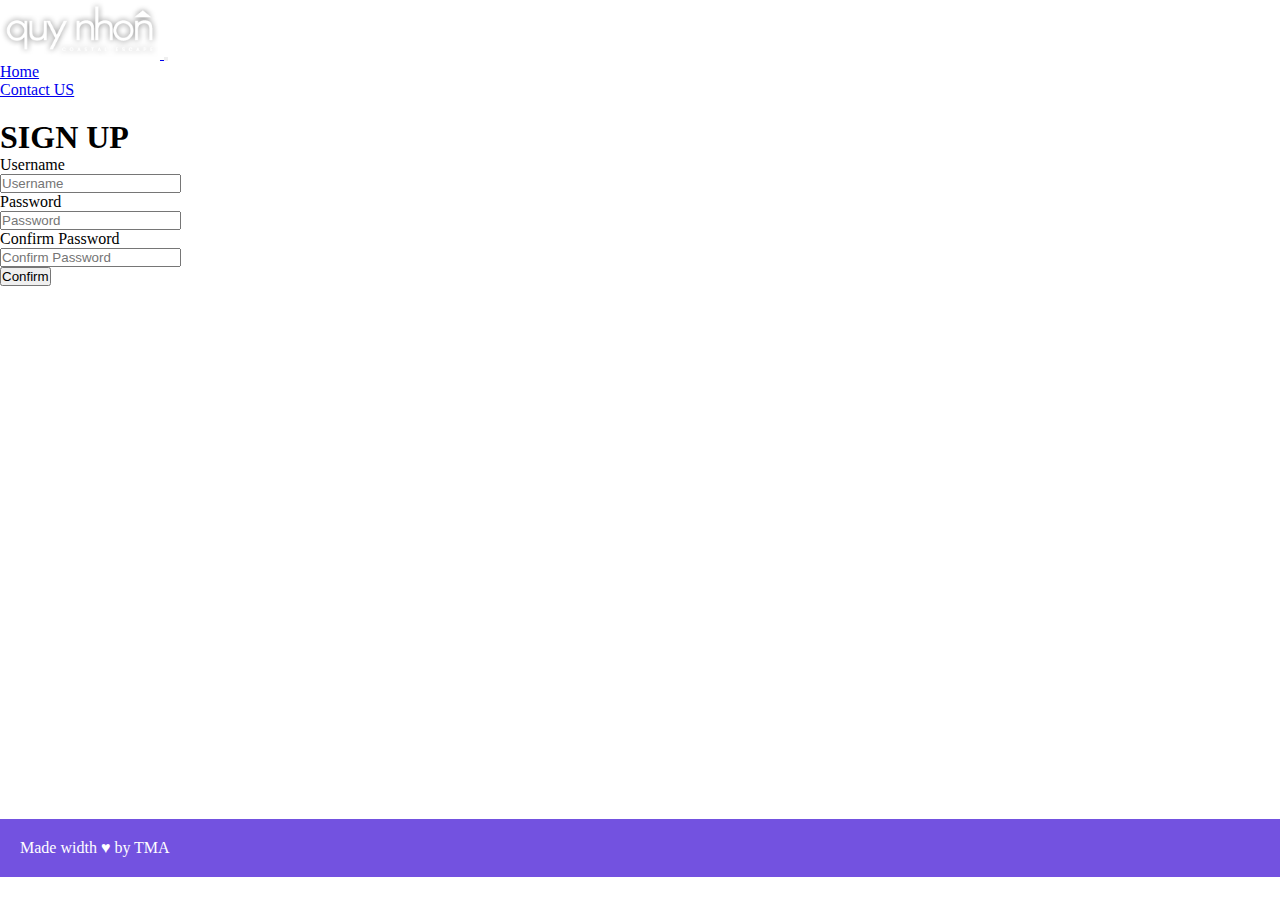
<file: page/signUp/index.html>
<!DOCTYPE html>
<html lang="en">

<head>
  <meta charset="UTF-8">
  <meta http-equiv="X-UA-Compatible" content="IE=edge">
  <meta name="viewport" content="width=device-width, initial-scale=1.0">
  <link rel="stylesheet" href="index.css">
  <link href="https://cdn.jsdelivr.net/npm/bootstrap@5.0.1/dist/css/bootstrap.min.css" rel="stylesheet"
    integrity="sha384-+0n0xVW2eSR5OomGNYDnhzAbDsOXxcvSN1TPprVMTNDbiYZCxYbOOl7+AMvyTG2x" crossorigin="anonymous">
  <meta name="viewport" content="width=device-width, initial-scale=1.0">
  <meta name="description"
    content="Quy Nhon Vietnam is one of the must visit coastal cities in Central Vietnam which boasts stunning beaches, a myriad of attractions, hotels and a lot more.  ">

  <meta name="keywords"
    content="quy nhon travel, vietnam coastal city, quy nhon attractions, fishing village, fishing town, beaches in vietnam, things to do, activities, quy nhon, vietnam">

  <meta name="google-site-verification" content="5t_bZPO6lNKE21adFgmoC5HqhByAElQl9Zq3h3pesdw" />
  <title>project4</title>
</head>

<body>
  <!-- header  -->
  <header id="header">
    <nav class="navbar navbar-expand-lg navbar-dark bg-primary">
      <div class="container">
        <a class="navbar-brand" href="../../index.html">
          <img src="../../images/logo.png" alt="loto" />
        </a>
        <button class="navbar-toggler" type="button" data-bs-toggle="collapse" data-bs-target="#navbarSupportedContent"
          aria-controls="navbarSupportedContent" aria-expanded="false" aria-label="Toggle navigation">
          <span class="navbar-toggler-icon"></span>
        </button>

        <div class="collapse navbar-collapse justify-content-end" id="navbarSupportedContent">
          <ul class="navbar-nav">
            <li class="nav-item">
              <a class="nav-link active" aria-current="page" href="../../index.html">Home</a>
            </li>
            <li class="nav-item">
              <a class="nav-link" href="../contactUs">Contact US</a>
            </li>
          </ul>
        </div>
      </div>
    </nav>
  </header>

  <!-- Form Sign Up -->
  <section id="signUp">
    <div class="container d-flex flex-column h-100 justify-content-center">
      <div class="bg-light p-5 border rounded-2">
        <h1>SIGN UP</h1>
        <form class="mb-4">
          <div class="row">
            <div class="col-lg-10 col-md-10 col-sm-12 mb-3">
              <label for="staticEmail" class="col-sm-2 col-form-label">Username</label>
              <div class="col-sm-10">
                <input type="text" class="form-control" id="staticEmail" placeholder="Username">
              </div>
            </div>
            <div class="col-lg-10 col-md-10 col-sm-12 mb-3">
              <label for="inputPassword" class="col-sm-2 col-form-label">Password</label>
              <div class="col-sm-10">
                <input type="password" class="form-control" id="inputPassword" placeholder="Password">
              </div>
            </div>
            <div class="col-lg-10 col-md-10 col-sm-12 mb-3">
              <label for="inputPassword" class="col-sm-2 col-form-label">Confirm Password</label>
              <div class="col-sm-10">
                <input type="password" class="form-control" id="inputPassword" placeholder="Confirm Password">
              </div>
            </div>
          </div>
          <button type="button" class="btn btn-primary">Confirm</button>
        </form>
      </div>
    </div>
  </section>

  <!-- / Form Sign in  -->


  <!-- footer  -->

  <footer id="footer">
    <div class="container">
      <p class="lead text-center">
        Made width &hearts; by TMA
      </p>
    </div>
  </footer>
  <!-- / footer  -->

  <!-- Optional JavaScript; choose one of the two! -->

  <!-- Option 1: Bootstrap Bundle with Popper -->
  <script src="https://cdn.jsdelivr.net/npm/bootstrap@5.0.1/dist/js/bootstrap.bundle.min.js"
    integrity="sha384-gtEjrD/SeCtmISkJkNUaaKMoLD0//ElJ19smozuHV6z3Iehds+3Ulb9Bn9Plx0x4"
    crossorigin="anonymous"></script>

  <!-- Option 2: Separate Popper and Bootstrap JS -->
  <!--
    <script src="https://cdn.jsdelivr.net/npm/@popperjs/core@2.9.2/dist/umd/popper.min.js" integrity="sha384-IQsoLXl5PILFhosVNubq5LC7Qb9DXgDA9i+tQ8Zj3iwWAwPtgFTxbJ8NT4GN1R8p" crossorigin="anonymous"></script>
    <script src="https://cdn.jsdelivr.net/npm/bootstrap@5.0.1/dist/js/bootstrap.min.js" integrity="sha384-Atwg2Pkwv9vp0ygtn1JAojH0nYbwNJLPhwyoVbhoPwBhjQPR5VtM2+xf0Uwh9KtT" crossorigin="anonymous"></script>
    -->
  <!-- Global site tag (gtag.js) - Google Analytics -->
  <script async src="https://www.googletagmanager.com/gtag/js?id=G-E2JDKHR2YD"></script>
  <script>
    window.dataLayer = window.dataLayer || [];
    function gtag() { dataLayer.push(arguments); }
    gtag('js', new Date());

    gtag('config', 'G-E2JDKHR2YD');
  </script>
</body>

</html>
</file>
<file: index.css>
@import "css/header.css";
@import "css/animation.css";
@import "css/banner.css";
@import "css/footer.css";
*,
*::after,
*::before {
    margin: 0;
    padding: 0;
    box-sizing: border-box;
}
</file>
<file: page/contactUs/index.css>
@import "../../css/header.css";
@import "../../css/footer.css";
@import "../../css/banner.css";
@import "../../css/animation.css";

*,
*::after,
*::before {
    margin: 0;
    padding: 0;
    box-sizing: border-box;
}
</file>
<file: page/detailEat/index.css>
@import "../../css/header.css";
@import "../../css/animation.css";
@import "../../css/banner.css";
@import "../../css/footer.css";
*,
*::after,
*::before {
    margin: 0;
    padding: 0;
    box-sizing: border-box;
}

#content {
    padding: 20px 0;
}
</file>
<file: page/detailTravel/index.css>
@import "../../css/header.css";
@import "../../css/animation.css";
@import "../../css/banner.css";
@import "../../css/footer.css";
*,
*::after,
*::before {
    margin: 0;
    padding: 0;
    box-sizing: border-box;
}

#content {
    padding: 20px 0;
}
</file>
<file: page/signIn/index.css>
@import "../../css/header.css";
@import "../../css/footer.css";
@import "../../css/banner.css";

*,
*::after,
*::before {
    margin: 0;
    padding: 0;
    box-sizing: border-box;
}

#signIn {
  height: 80vh;
  padding: 20px 0;
}
</file>
<file: page/signUp/index.css>
@import "../../css/header.css";
@import "../../css/footer.css";
@import "../../css/banner.css";

*,
*::after,
*::before {
    margin: 0;
    padding: 0;
    box-sizing: border-box;
}

#signUp {
  height: 80vh;
  padding: 20px 0;
}
</file>
